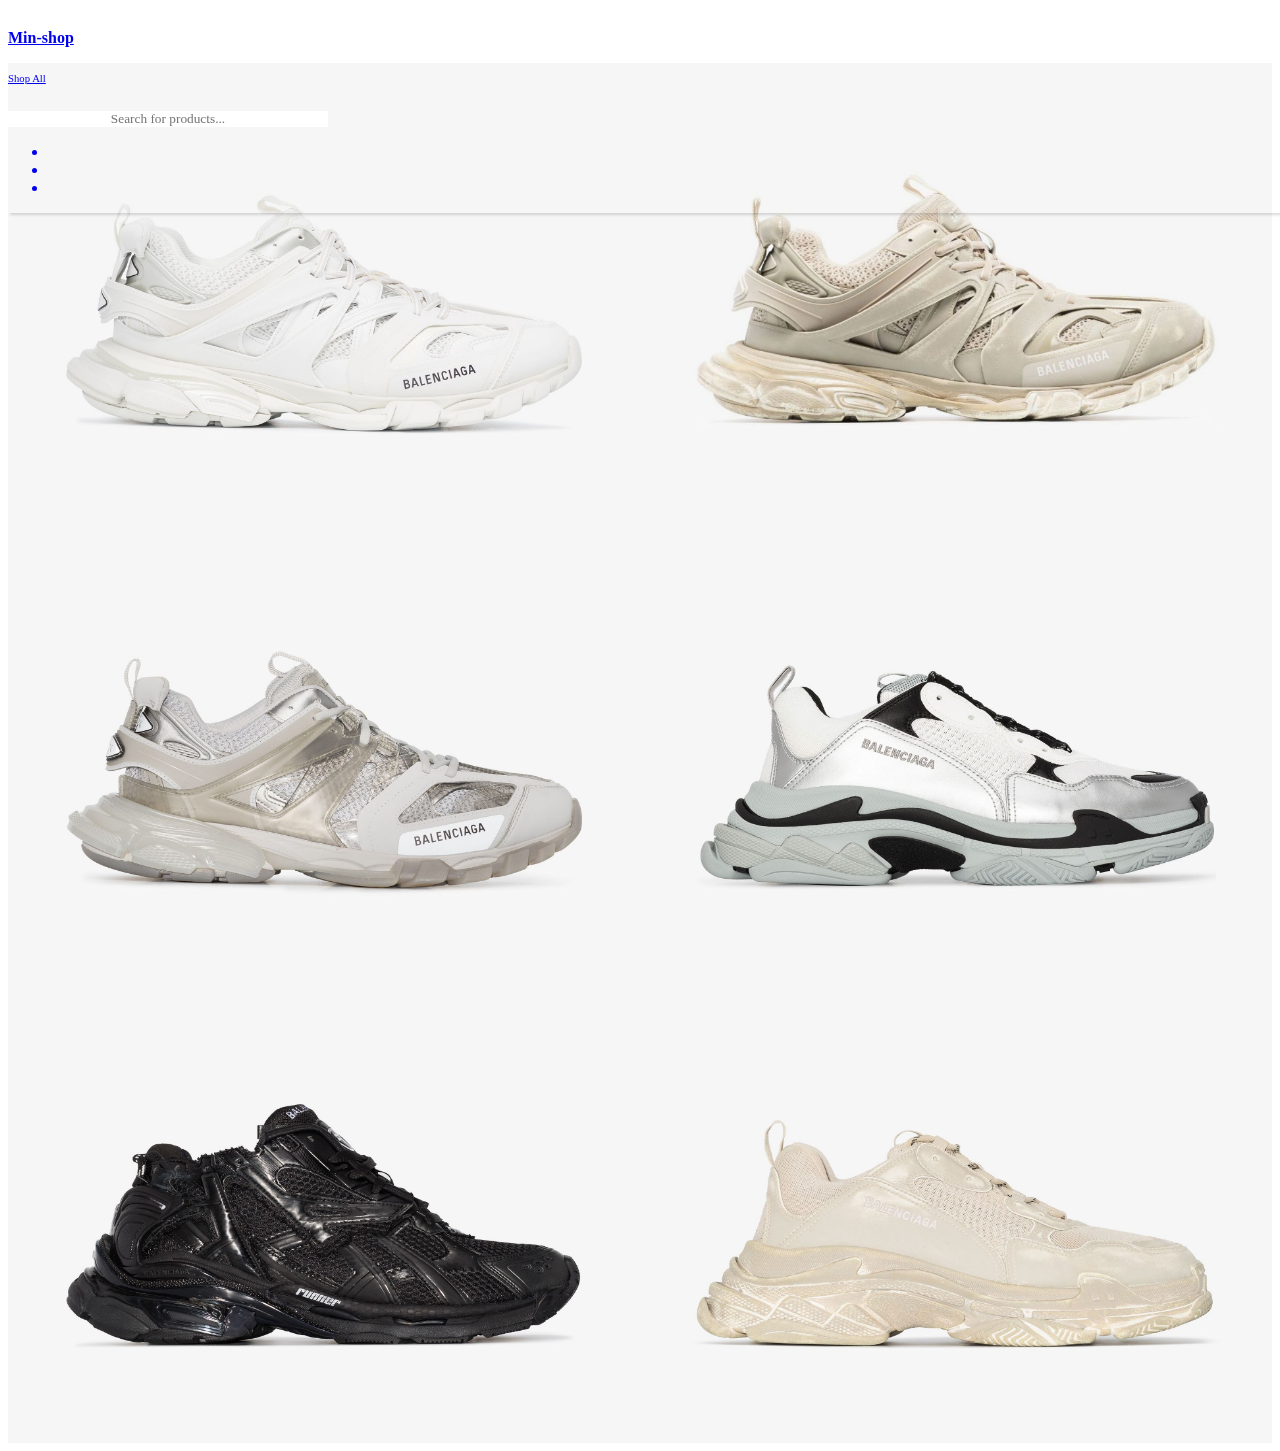
<file: index.html>
<!DOCTYPE html>
<html lang="en">
  <head>
    <meta charset="UTF-8" />
    <meta http-equiv="X-UA-Compatible" content="IE=edge" />
    <meta name="viewport" content="width=device-width, initial-scale=1.0" />
    <title>Min Shop</title>
    <link
      rel="stylesheet"
      href="https://min-ui.netlify.app/src/css/minui.css"
    />
    <link rel="stylesheet" href="./src/css/header.css" />
    <link rel="stylesheet" href="./src/css/homepage.css" />
  </head>
  <body>
    <nav class="flex justify-around items-center navbar">
      <div class="flex items-center branding">
        <a href="./index.html">
          <h4 class="h4">Min-shop</h4>
        </a>
        <a href="./src/pages/product-listing.html">
          <h6 class="h6">Shop All</h6>
        </a>
      </div>

      <div class="searchDiv">
        <input
          class="searchInput"
          type="text"
          placeholder="Search for products..."
        />
        <i class="fal fa-search searchIcon"></i>
      </div>

      <ul class="flex items-center pages">
        <a href="./src/pages/cart.html" class="flex flex-col items-center">
          <li><i class="far fa-shopping-bag"></i></li>
          <li class="pages-title">Cart</li>
        </a>
        <a href="./src/pages/wishlist.html" class="flex flex-col items-center">
          <li><i class="far fa-heart"></i></li>
          <li class="pages-title">Wishlist</li>
        </a>
        <a
          href="./src/pages/auth/login.html"
          class="flex flex-col items-center"
        >
          <li><i class="far fa-user"></i></li>
          <li class="pages-title">Profile</li>
        </a>
      </ul>
    </nav>
    <main>
      <div class="item">
        <img
          src="./src/assets/images/homepage/balenciaga-white-track-low-top-sneakers-1.jpg"
          alt=""
        />
      </div>
      <div class="item">
        <img
          src="./src/assets/images/homepage/balenciaga-track-faded-effect-sneakers-2.jpg"
          alt=""
        />
      </div>
      <div class="item">
        <img
          src="./src/assets/images/homepage/balenciaga-grey-track-clear-sole-sneakers-3.jpg"
          alt=""
        />
      </div>
      <div class="item">
        <img
          src="./src/assets/images/homepage/balenciaga-grey-triple-s-chunky-sneaker-4.jpg"
          alt=""
        />
      </div>
      <div class="item">
        <img
          src="./src/assets/images/homepage/balenciaga-black-runner-sneakers-5.jpg"
          alt=""
        />
      </div>
      <div class="item">
        <img
          src="./src/assets/images/homepage/balenciaga-neutral-triple-s-sneakers-6.jpg"
          alt=""
        />
      </div>
    </main>
  </body>
</html>
</file>
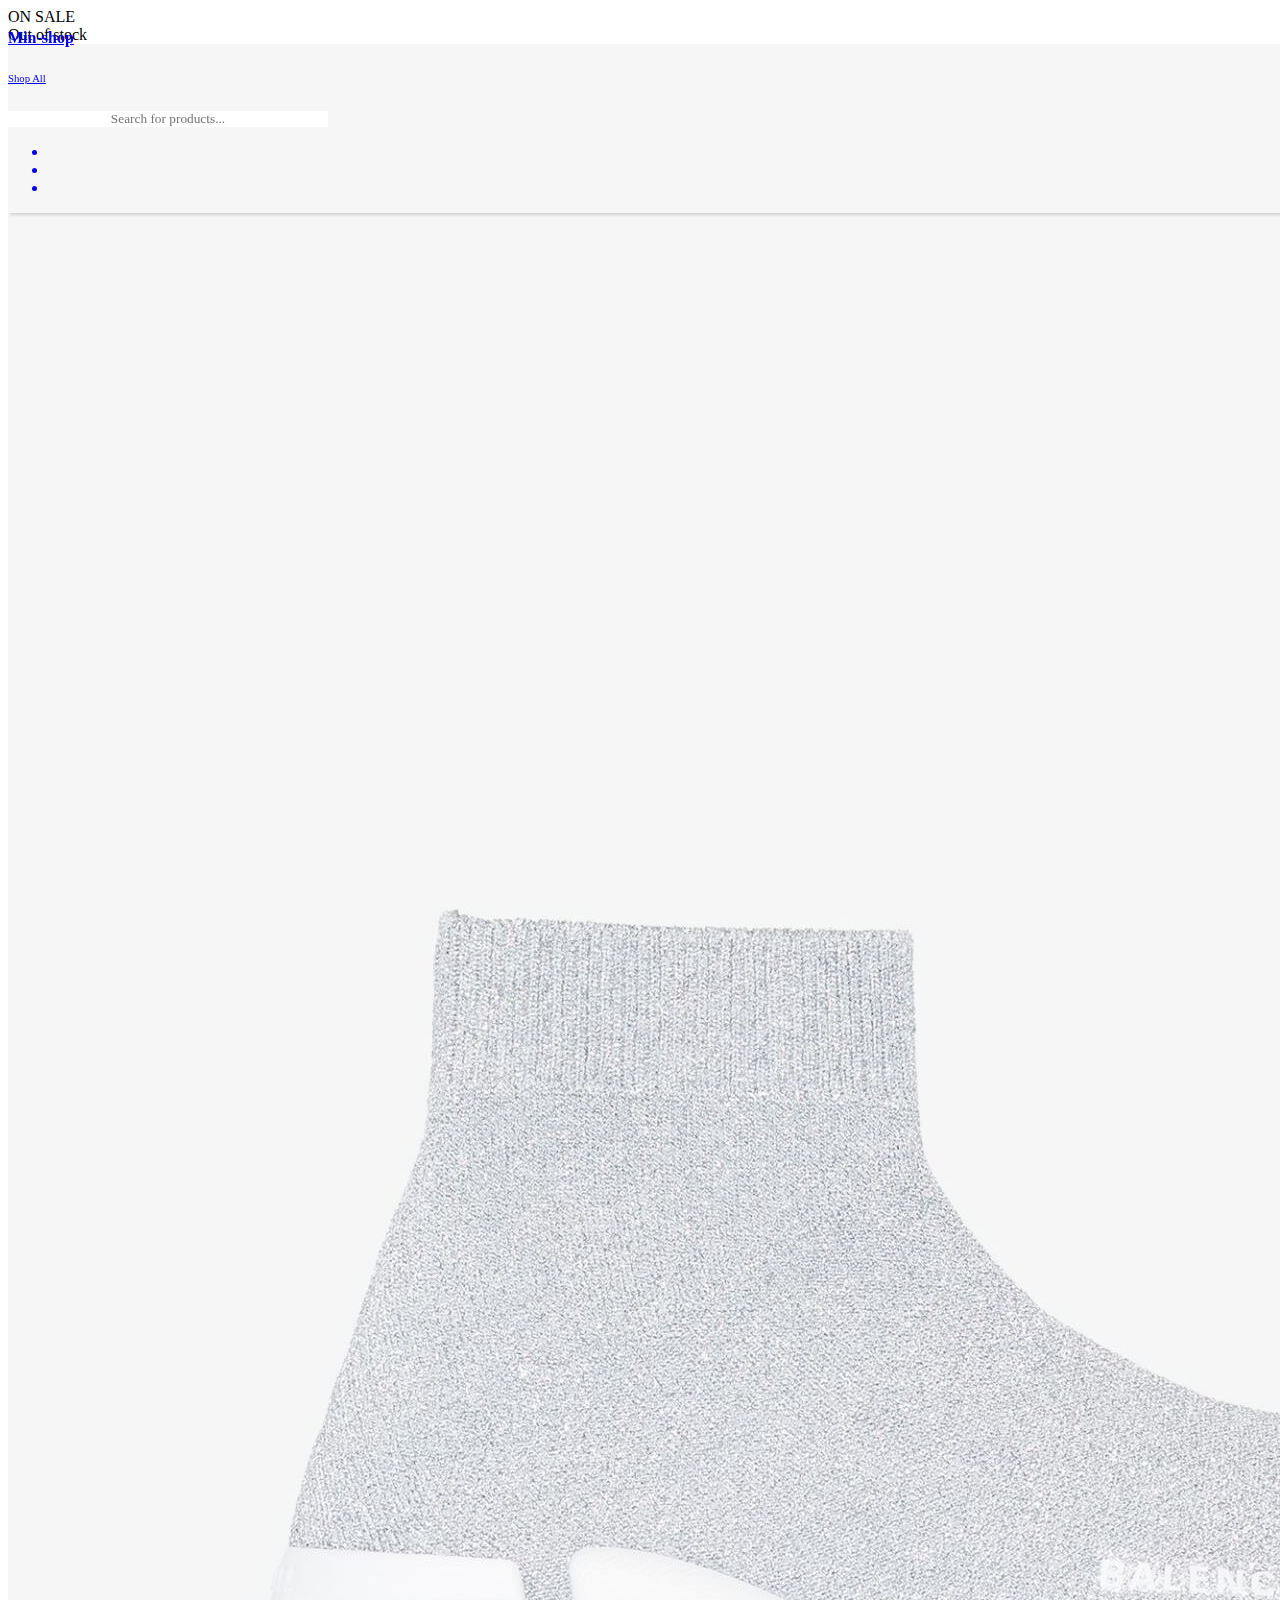
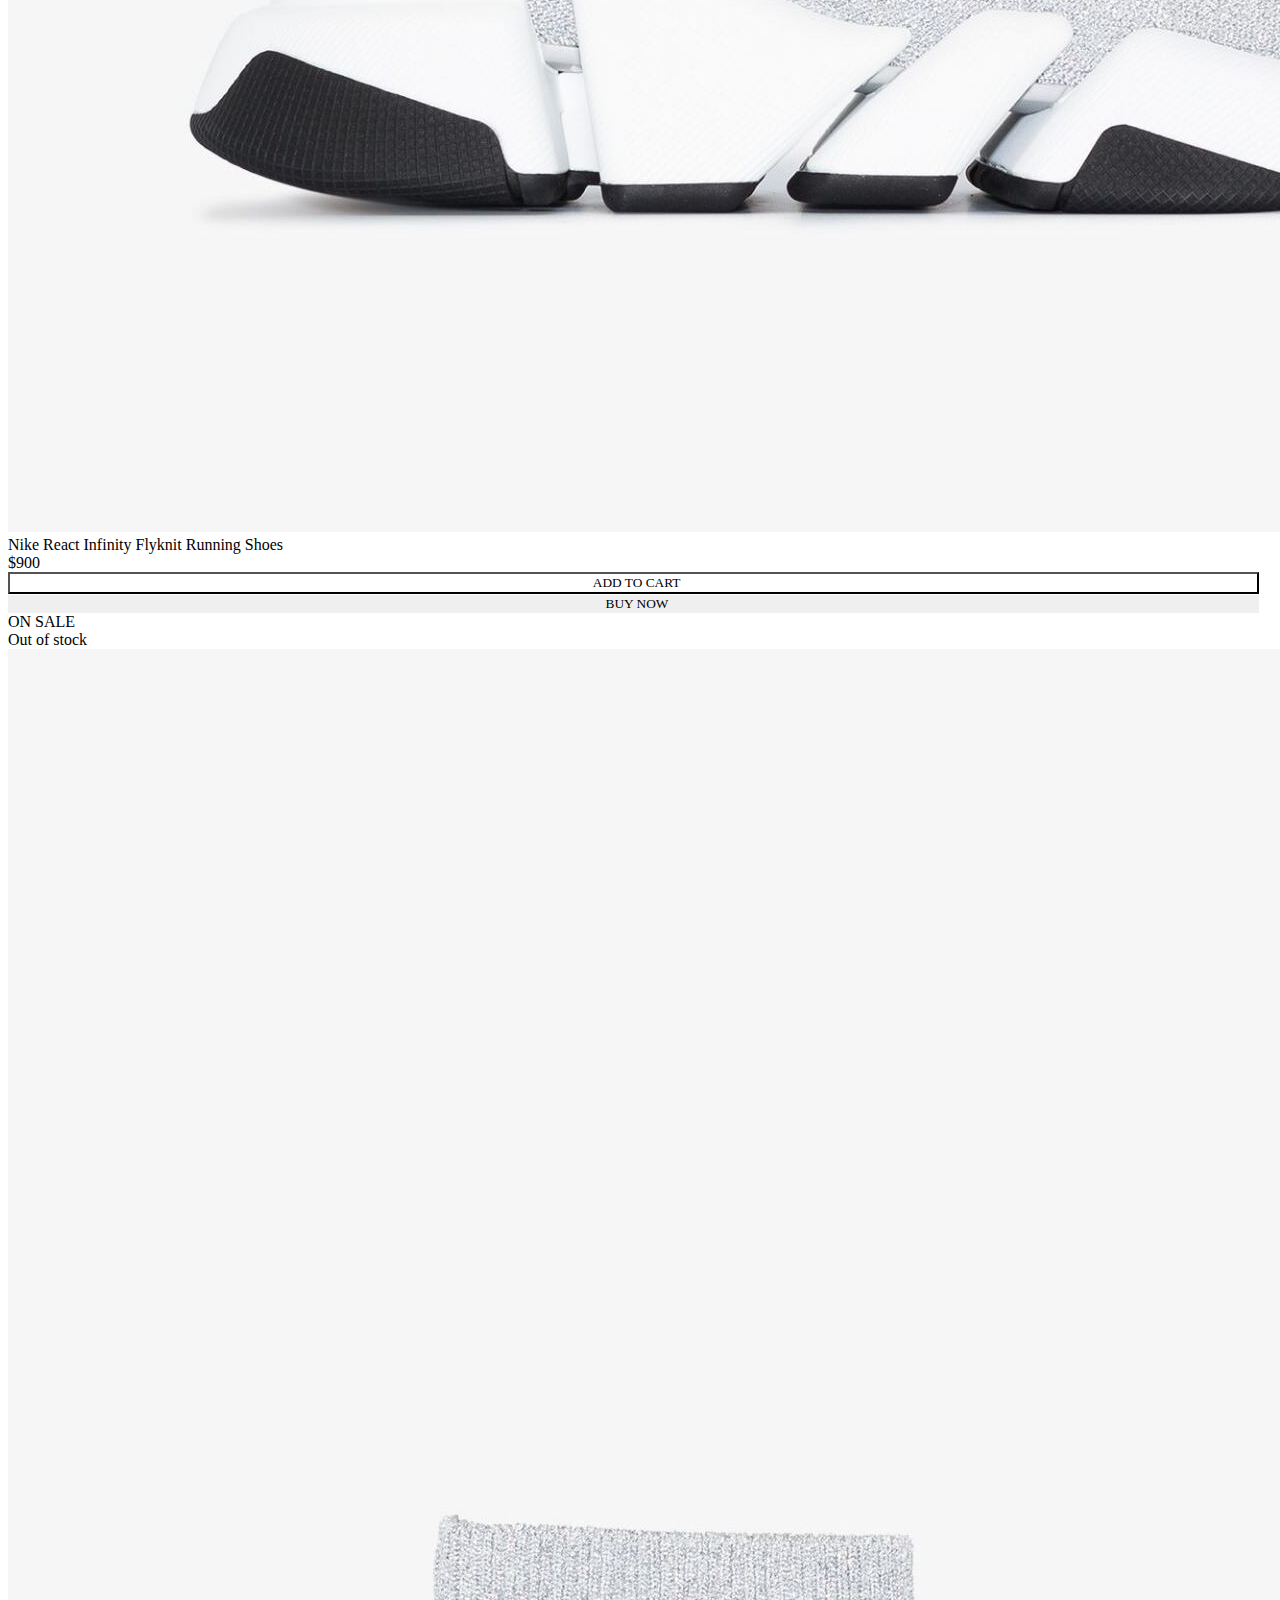
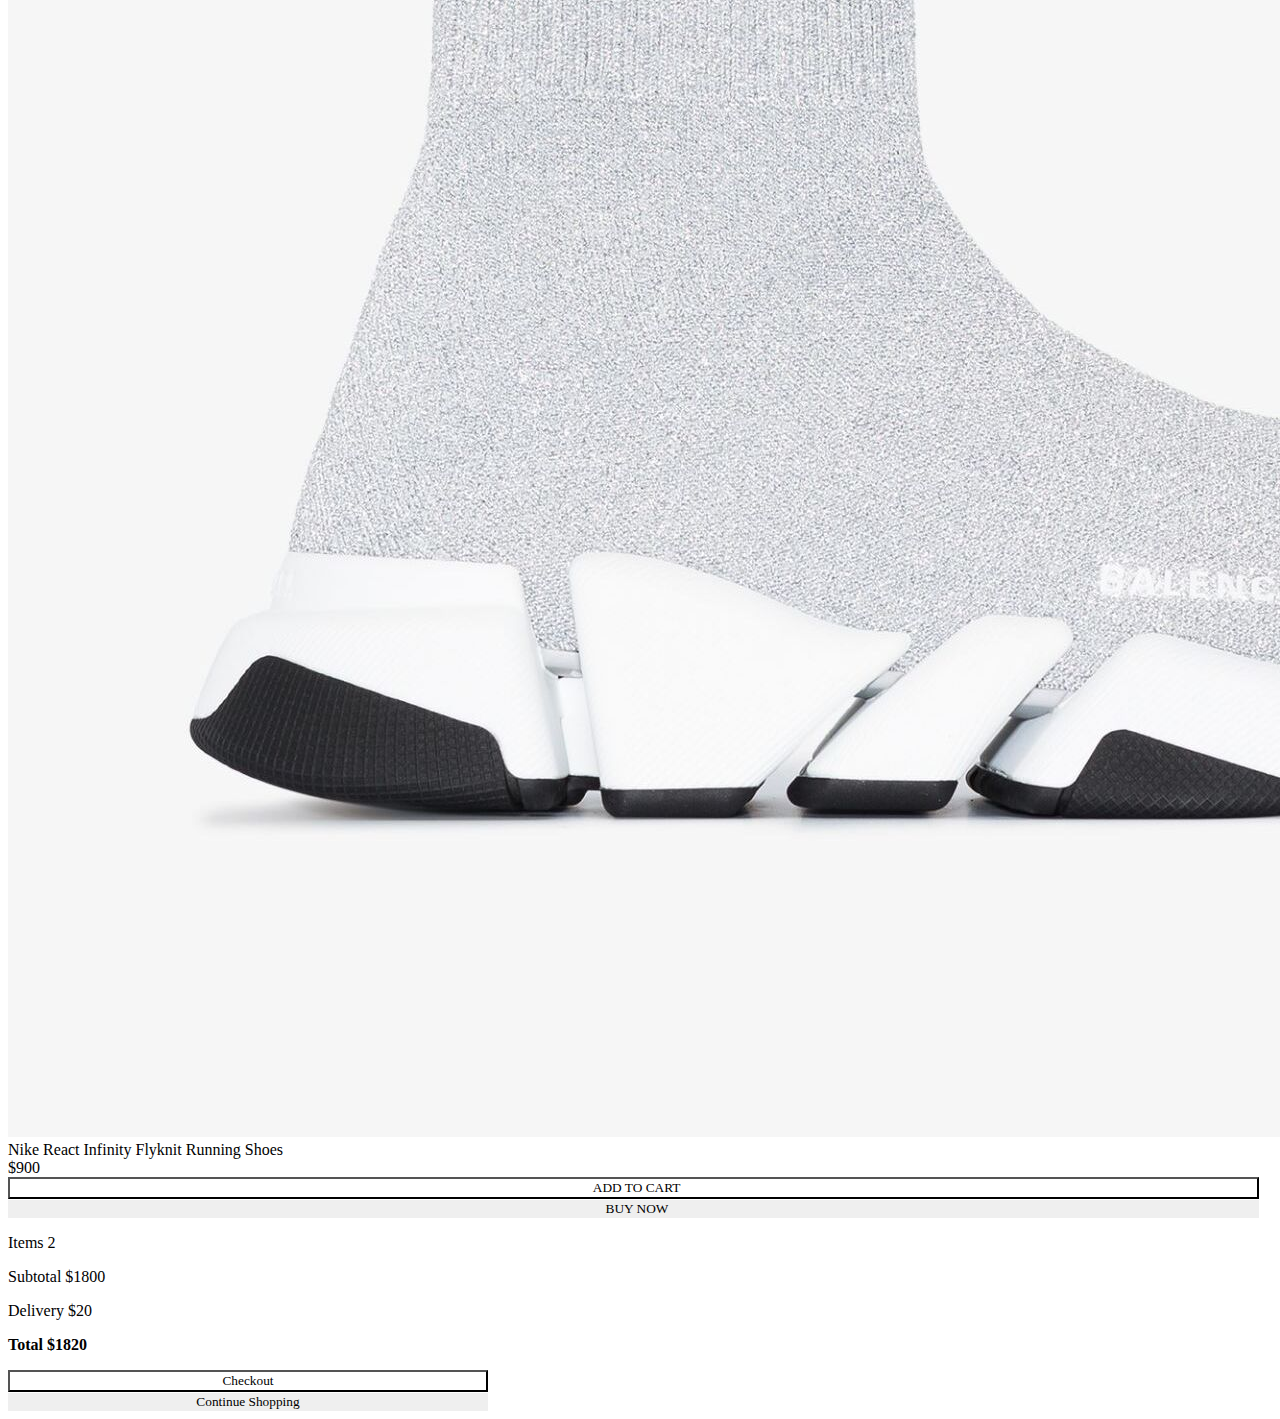
<file: src/pages/cart.html>
<!DOCTYPE html>
<html lang="en">
  <head>
    <meta charset="UTF-8" />
    <meta http-equiv="X-UA-Compatible" content="IE=edge" />
    <meta name="viewport" content="width=device-width, initial-scale=1.0" />
    <title>Cart</title>
    <link
      rel="stylesheet"
      href="https://min-ui.netlify.app/src/css/minui.css"
    />
    <link rel="stylesheet" href="../css/header.css" />
    <link rel="stylesheet" href="../css/cart.css" />
  </head>
  <body>
    <nav class="flex justify-around items-center navbar">
      <div class="flex items-center branding">
        <a href="../../index.html">
          <h4 class="h4">Min-shop</h4>
        </a>
        <a href="./product-listing.html">
          <h6 class="h6">Shop All</h6>
        </a>
      </div>

      <div class="searchDiv">
        <input
          class="searchInput"
          type="text"
          placeholder="Search for products..."
        />
        <i class="fal fa-search searchIcon"></i>
      </div>

      <ul class="flex items-center pages">
        <a href="./cart.html" class="flex flex-col items-center">
          <li><i class="far fa-shopping-bag"></i></li>
          <li class="pages-title">Cart</li>
        </a>
        <a href="../pages/wishlist.html" class="flex flex-col items-center">
          <li><i class="far fa-heart"></i></li>
          <li class="pages-title">Wishlist</li>
        </a>
        <a href="../pages/auth/login.html" class="flex flex-col items-center">
          <li><i class="far fa-user"></i></li>
          <li class="pages-title">Profile</li>
        </a>
      </ul>
    </nav>
    <section class="flex flex-col items-center">
      <div class="card card-h flex floating-shadow m-10">
        <div class="card-body flex justify-center">
          <div class="card-header flex justify-between hidden">
            <div class="card-badge">ON SALE</div>
            <span><i class="fal fa-heart"></i></span>
            <span class="hidden"><i class="fal fa-times-circle"></i></span>
          </div>
          <div class="card-overlay-text-div hidden">
            <div class="overlay-text">Out of stock</div>
          </div>
          <div class="card-img-div">
            <img
              src="../assets/images/product_listing/product_1.jpg"
              class="card-img img-h"
              alt=""
            />
          </div>
        </div>
        <div class="card-footer card-footer-h">
          <div class="flex items-center">
            <div class="card-text pr-10">
              Nike React Infinity Flyknit Running Shoes
            </div>
            <div class="text-right">
              <i class="far fa-times"></i>
            </div>
          </div>
          <div class="card-pricing">$900</div>
          <button class="card-action-btn btn-h">
            <i class="far fa-shopping-cart"></i> &nbsp; ADD TO CART
          </button>
          <button class="card-action-btn-outline">
            <i class="far fa-bolt"></i> &nbsp; BUY NOW
          </button>
        </div>
      </div>
      <div class="card card-h flex floating-shadow m-10">
        <div class="card-body flex justify-center">
          <div class="card-header flex justify-between hidden">
            <div class="card-badge">ON SALE</div>
            <span><i class="fal fa-heart"></i></span>
            <span class="hidden"><i class="fal fa-times-circle"></i></span>
          </div>
          <div class="card-overlay-text-div hidden">
            <div class="overlay-text">Out of stock</div>
          </div>
          <div class="card-img-div">
            <img
              src="../assets/images/product_listing/product_1.jpg"
              class="card-img img-h"
              alt=""
            />
          </div>
        </div>
        <div class="card-footer card-footer-h">
          <div class="flex items-center">
            <div class="card-text pr-10">
              Nike React Infinity Flyknit Running Shoes
            </div>
            <div class="text-right">
              <i class="far fa-times"></i>
            </div>
          </div>
          <div class="card-pricing">$900</div>
          <button class="card-action-btn btn-h">
            <i class="far fa-shopping-cart"></i> &nbsp; ADD TO CART
          </button>
          <button class="card-action-btn-outline">
            <i class="far fa-bolt"></i> &nbsp; BUY NOW
          </button>
        </div>
      </div>
      <div class="checkout">
        <p class="flex justify-between"><span>Items</span> <span>2</span></p>
        <p class="flex justify-between">
          <span>Subtotal</span> <span>$1800</span>
        </p>
        <p class="flex justify-between">
          <span>Delivery</span> <span>$20</span>
        </p>
        <p class="flex justify-between total">
          <span>Total</span> <span>$1820</span>
        </p>
        <button class="btn primary-filled-btn checkout-btn">Checkout</button>
        <button class="btn primary-outlined-btn shop-btn">
          Continue Shopping
        </button>
      </div>
    </section>
  </body>
</html>
</file>
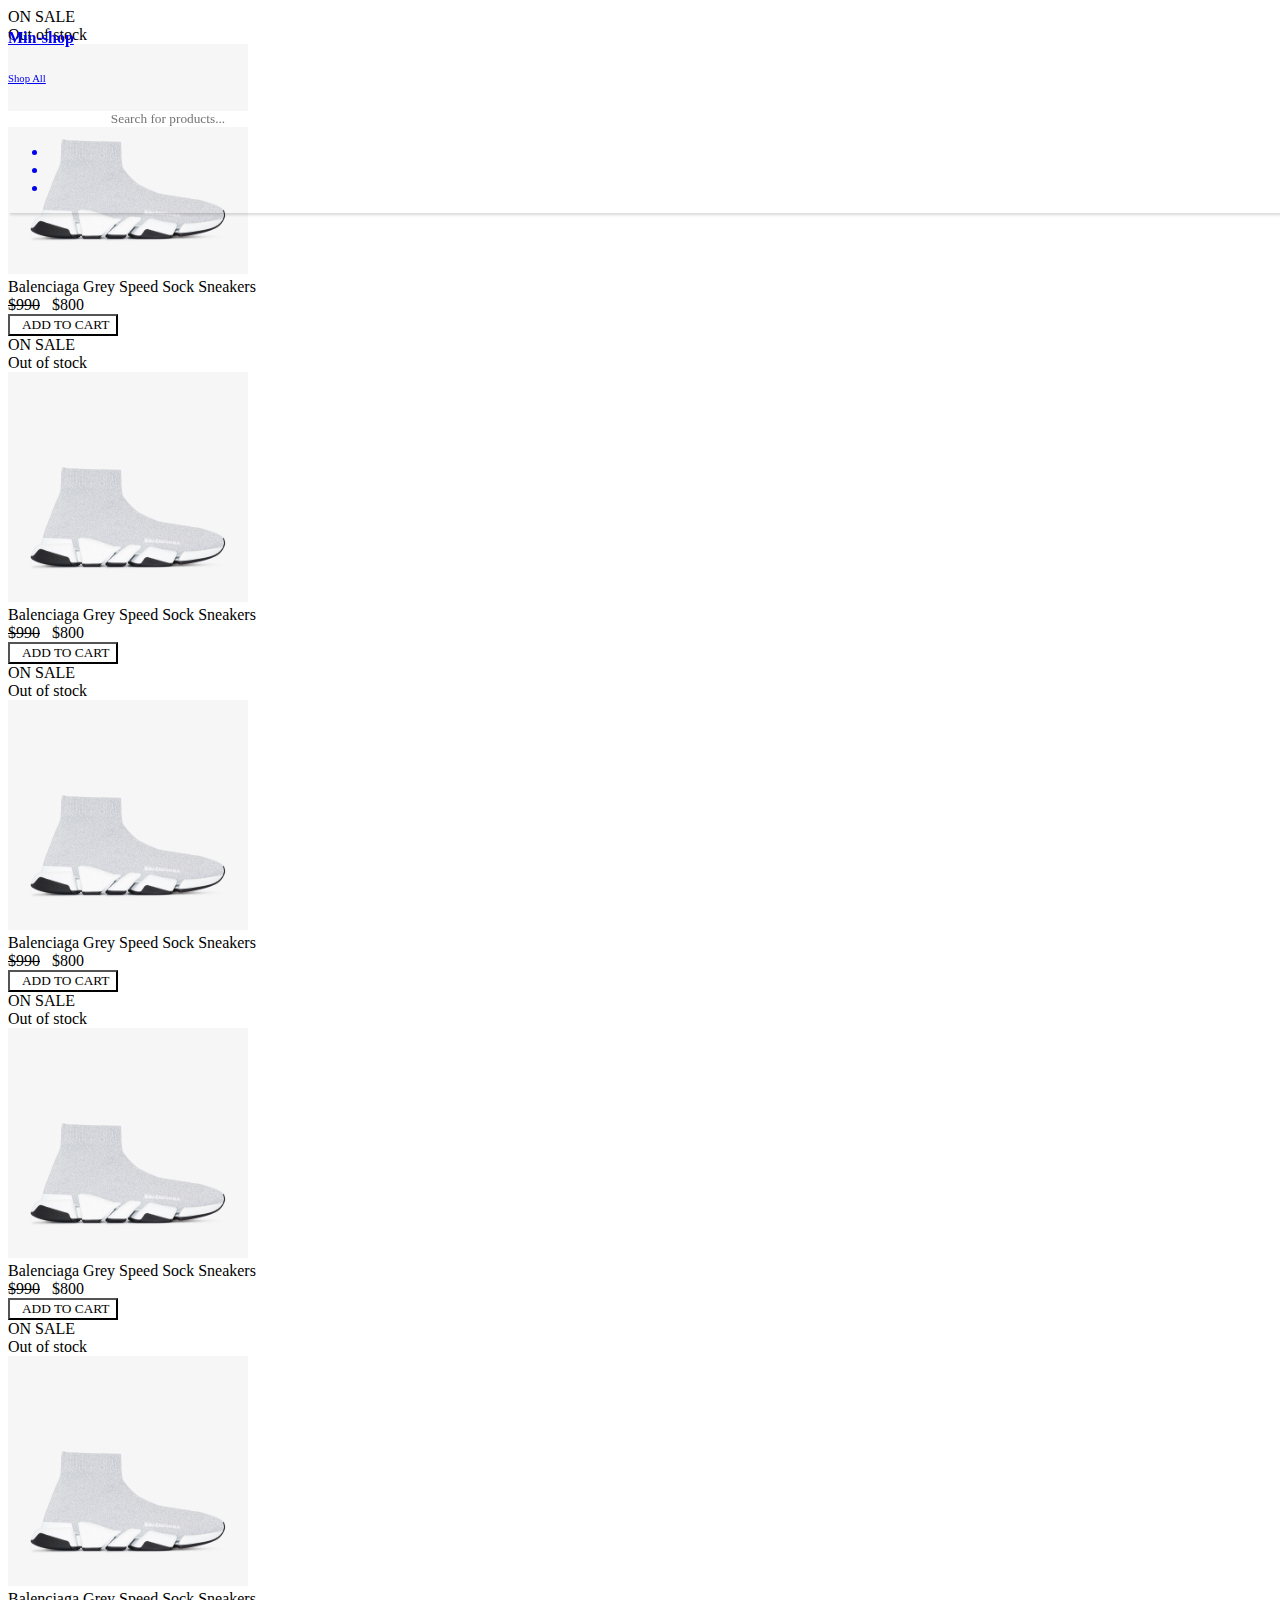
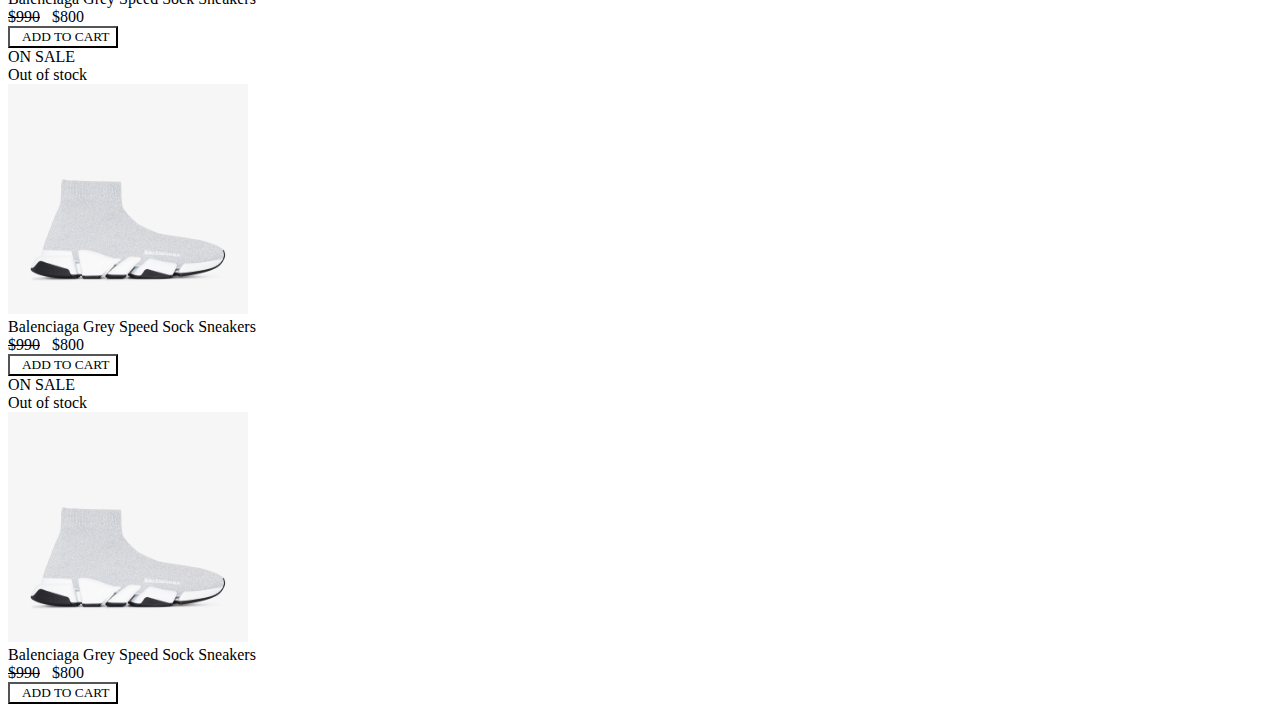
<file: src/pages/wishlist.html>
<!DOCTYPE html>
<html lang="en">
  <head>
    <meta charset="UTF-8" />
    <meta http-equiv="X-UA-Compatible" content="IE=edge" />
    <meta name="viewport" content="width=device-width, initial-scale=1.0" />
    <title>Wish List</title>
    <link
      rel="stylesheet"
      href="https://min-ui.netlify.app/src/css/minui.css"
    />
    <link rel="stylesheet" href="../css/header.css" />
    <!-- <link rel="stylesheet" href="./src/css/homepage.css" /> -->
    <link rel="stylesheet" href="../css/wishtlist.css" />
  </head>
  <body>
    <nav class="flex justify-around items-center navbar">
      <div class="flex items-center branding">
        <a href="../../index.html">
          <h4 class="h4">Min-shop</h4>
        </a>
        <a href="./product-listing.html">
          <h6 class="h6">Shop All</h6>
        </a>
      </div>

      <div class="searchDiv">
        <input
          class="searchInput"
          type="text"
          placeholder="Search for products..."
        />
        <i class="fal fa-search searchIcon"></i>
      </div>

      <ul class="flex items-center pages">
        <a href="./cart.html" class="flex flex-col items-center">
          <li><i class="far fa-shopping-bag"></i></li>
          <li class="pages-title">Cart</li>
        </a>
        <a href="./wishlist.html" class="flex flex-col items-center">
          <li><i class="far fa-heart"></i></li>
          <li class="pages-title">Wishlist</li>
        </a>
        <a href="../pages/auth/login.html" class="flex flex-col items-center">
          <li><i class="far fa-user"></i></li>
          <li class="pages-title">Profile</li>
        </a>
      </ul>
    </nav>

    <main>
      <section class="flex flex-wrap">
        <!-- Cards -->
        <div class="card card-v floating-shadow">
          <div class="card-body flex justify-center">
            <div class="card-header flex justify-between">
              <div class="card-badge">ON SALE</div>
              <span><i class="fas fa-heart"></i></span>
              <span class="hidden"><i class="fal fa-times-circle"></i></span>
            </div>
            <div class="card-overlay-text-div hidden">
              <div class="overlay-text">Out of stock</div>
            </div>
            <div class="card-img-div">
              <img
                src="../assets/images/product_listing/product_1.jpg"
                class="card-img"
                alt=""
              />
            </div>
          </div>
          <div class="card-footer">
            <div class="card-text">Balenciaga Grey Speed Sock Sneakers</div>
            <div class="card-pricing"><strike>$990</strike> &nbsp; $800</div>
            <button class="card-action-btn">
              <i class="far fa-shopping-cart"></i> &nbsp; ADD TO CART
            </button>
          </div>
        </div>

        <div class="card card-v floating-shadow">
          <div class="card-body flex justify-center">
            <div class="card-header flex justify-between">
              <div class="card-badge">ON SALE</div>
              <span><i class="fas fa-heart"></i></span>
              <span class="hidden"><i class="fal fa-times-circle"></i></span>
            </div>
            <div class="card-overlay-text-div hidden">
              <div class="overlay-text">Out of stock</div>
            </div>
            <div class="card-img-div">
              <img
                src="../assets/images/product_listing/product_1.jpg"
                class="card-img"
                alt=""
              />
            </div>
          </div>
          <div class="card-footer">
            <div class="card-text">Balenciaga Grey Speed Sock Sneakers</div>
            <div class="card-pricing"><strike>$990</strike> &nbsp; $800</div>
            <button class="card-action-btn">
              <i class="far fa-shopping-cart"></i> &nbsp; ADD TO CART
            </button>
          </div>
        </div>

        <div class="card card-v floating-shadow">
          <div class="card-body flex justify-center">
            <div class="card-header flex justify-between">
              <div class="card-badge">ON SALE</div>
              <span><i class="fas fa-heart"></i></span>
              <span class="hidden"><i class="fal fa-times-circle"></i></span>
            </div>
            <div class="card-overlay-text-div hidden">
              <div class="overlay-text">Out of stock</div>
            </div>
            <div class="card-img-div">
              <img
                src="../assets/images/product_listing/product_1.jpg"
                class="card-img"
                alt=""
              />
            </div>
          </div>
          <div class="card-footer">
            <div class="card-text">Balenciaga Grey Speed Sock Sneakers</div>
            <div class="card-pricing"><strike>$990</strike> &nbsp; $800</div>
            <button class="card-action-btn">
              <i class="far fa-shopping-cart"></i> &nbsp; ADD TO CART
            </button>
          </div>
        </div>

        <div class="card card-v floating-shadow">
          <div class="card-body flex justify-center">
            <div class="card-header flex justify-between">
              <div class="card-badge">ON SALE</div>
              <span><i class="fas fa-heart"></i></span>
              <span class="hidden"><i class="fal fa-times-circle"></i></span>
            </div>
            <div class="card-overlay-text-div hidden">
              <div class="overlay-text">Out of stock</div>
            </div>
            <div class="card-img-div">
              <img
                src="../assets/images/product_listing/product_1.jpg"
                class="card-img"
                alt=""
              />
            </div>
          </div>
          <div class="card-footer">
            <div class="card-text">Balenciaga Grey Speed Sock Sneakers</div>
            <div class="card-pricing"><strike>$990</strike> &nbsp; $800</div>
            <button class="card-action-btn">
              <i class="far fa-shopping-cart"></i> &nbsp; ADD TO CART
            </button>
          </div>
        </div>

        <div class="card card-v floating-shadow">
          <div class="card-body flex justify-center">
            <div class="card-header flex justify-between">
              <div class="card-badge">ON SALE</div>
              <span><i class="fas fa-heart"></i></span>
              <span class="hidden"><i class="fal fa-times-circle"></i></span>
            </div>
            <div class="card-overlay-text-div hidden">
              <div class="overlay-text">Out of stock</div>
            </div>
            <div class="card-img-div">
              <img
                src="../assets/images/product_listing/product_1.jpg"
                class="card-img"
                alt=""
              />
            </div>
          </div>
          <div class="card-footer">
            <div class="card-text">Balenciaga Grey Speed Sock Sneakers</div>
            <div class="card-pricing"><strike>$990</strike> &nbsp; $800</div>
            <button class="card-action-btn">
              <i class="far fa-shopping-cart"></i> &nbsp; ADD TO CART
            </button>
          </div>
        </div>

        <div class="card card-v floating-shadow">
          <div class="card-body flex justify-center">
            <div class="card-header flex justify-between">
              <div class="card-badge">ON SALE</div>
              <span><i class="fas fa-heart"></i></span>
              <span class="hidden"><i class="fal fa-times-circle"></i></span>
            </div>
            <div class="card-overlay-text-div hidden">
              <div class="overlay-text">Out of stock</div>
            </div>
            <div class="card-img-div">
              <img
                src="../assets/images/product_listing/product_1.jpg"
                class="card-img"
                alt=""
              />
            </div>
          </div>
          <div class="card-footer">
            <div class="card-text">Balenciaga Grey Speed Sock Sneakers</div>
            <div class="card-pricing"><strike>$990</strike> &nbsp; $800</div>
            <button class="card-action-btn">
              <i class="far fa-shopping-cart"></i> &nbsp; ADD TO CART
            </button>
          </div>
        </div>

        <div class="card card-v floating-shadow">
          <div class="card-body flex justify-center">
            <div class="card-header flex justify-between">
              <div class="card-badge">ON SALE</div>
              <span><i class="fas fa-heart"></i></span>
              <span class="hidden"><i class="fal fa-times-circle"></i></span>
            </div>
            <div class="card-overlay-text-div hidden">
              <div class="overlay-text">Out of stock</div>
            </div>
            <div class="card-img-div">
              <img
                src="../assets/images/product_listing/product_1.jpg"
                class="card-img"
                alt=""
              />
            </div>
          </div>
          <div class="card-footer">
            <div class="card-text">Balenciaga Grey Speed Sock Sneakers</div>
            <div class="card-pricing"><strike>$990</strike> &nbsp; $800</div>
            <button class="card-action-btn">
              <i class="far fa-shopping-cart"></i> &nbsp; ADD TO CART
            </button>
          </div>
        </div>

        <div class="card-new"></div>
      </section>
    </main>
  </body>
</html>
</file>
<file: src/css/header.css>
* {
  font-family: var(--primary-font);
}

/* Heading */
h6 {
  padding-left: var(--u-14);
  font-weight: 400;
  cursor: pointer;
}

/* Navbar */
nav {
  position: fixed;
  background-color: var(--color-tertiary);
  padding: var(--u-10) var(--u-10);
  width: 100%;
  box-shadow: rgba(0, 0, 0, 0.15) 1.95px 1.95px 2.6px;
  z-index: 3;
}

.nav-ham {
  display: none;
}

ul > a {
  padding: 0 var(--u-10);
  cursor: pointer;
}

/* Search icon */
.searchDiv i {
  position: absolute;
}

.searchDiv {
  width: 25%;
}

.searchIcon {
  margin-left: -25px;
  margin-top: var(--u-8);
  color: var(--color-dark);
}

.searchInput {
  width: 100%;
  padding: var(--u-6);
  text-align: center;
  border: var(--u-1) solid var(--color-secondary);
  border-radius: var(--rounded-md);
  outline: none;
}

.pages-title {
  font-size: var(--text-xs);
  font-weight: 500;
  display: none;
}

/* Media queries for mobile screens */
/* @media screen and (max-width: 430px) { */
@media screen and (max-width: 600px) {
  .pages {
    display: flex;
    justify-content: center;
    margin-top: var(--u-6);
  }
  .branding {
    display: flex;
    justify-content: center;
    margin-bottom: var(--u-6);
  }
  .nav-ham {
    display: block;
  }
  .navbar {
    display: flex;
    flex-direction: column;
    align-items: center;
  }
  .navbar > * {
    width: 100%;
  }
  .pages-title {
    display: flex;
    font-size: var(--text-xs);
  }
  i {
    font-size: var(--text-xs);
  }
  .item:first-child {
    margin-top: var(--u-80);
  }
}

.responsive-nav {
  display: none;
}
</file>
<file: src/css/homepage.css>
main {
  display: flex;
  flex-wrap: wrap;
  padding-top: 55px;
}

.item {
  border: var(--u-1) solid var(--color-secondary);
  width: 450px;
  height: 460px;
  /* height: 48vh; */
  /* height: 350px; */
  min-width: 460px;
  flex-grow: 1;
  background-color: var(--color-light);
  overflow: hidden;
  cursor: pointer;
}

.item img {
  height: 100%;
  width: 100%;
  transition: var(--normal-transition);
}

.item img:hover {
  transform: scale(1.15);
}

@media screen and (max-width: 420px) {
  .item {
    height: 300px;
  }
}
</file>
<file: src/css/cart.css>
section {
  padding-top: var(--u-60);
}

.card-action-btn {
  width: 99%;
}
.card-action-btn-outline {
  width: 99%;
}

.card-img-div > img {
  height: 95%;
}

.checkout {
  background-color: var(--color-light);
  width: 30rem;
  padding: var(--u-20);
  box-shadow: var(--normal-shadow);
}
.total {
  font-size: var(--text-xl);
  font-weight: 600;
}

.btn {
  width: 100%;
}

.primary-filled-btn {
  background-color: var(--color-dark);
}
.primary-filled-btn:hover {
  background-color: var(--color-dark-tint);
}
.primary-outlined-btn {
  border: var(--u-1) solid var(--color-dark);
  color: var(--color-dark);
}

.card-action-btn {
  background-color: var(--color-secondary);
  color: var(--color-dark);
}
.card-action-btn:hover {
  background-color: var(--color-secondary-shade);
}
.card-action-btn-outline {
  border: var(--u-1) solid var(--color-dark);
  color: var(--color-dark);
}

@media screen and (max-width: 600px) {
  section {
    padding-top: 160px;
  }
}

@media screen and (max-width: 500px) {
  section {
    padding-top: 160px;
  }
  .checkout {
    width: 100%;
  }
}
</file>
<file: src/css/wishtlist.css>
body {
  background-color: var(--color-secondary);
}
main {
  display: flex;
  /* height: 100vh; */
  background-color: var(--color-secondary);
  /* padding-top: 55px; */
  padding-top: var(--u-55);
}

aside {
  background-color: var(--color-tertiary);
  width: 220px;
  padding: var(--u-14);
  position: fixed;
  height: 100vh;
  z-index: 2;
}

section {
  padding: var(--u-10);
  /* padding-left: 260px; */
  /* background-color: red; */
}

.card {
  border-radius: var(--rounded-none);
}
.card-v {
  /* height: 418px; */
  margin: var(--u-6);
  width: 16.3rem;
}

.card-img {
  /* width: 230px;
  height: 250px; */
  width: 240px;
  height: 230px;
  border-radius: var(--rounded-none);
}
.card-action-btn {
  background-color: var(--color-secondary);
  border-radius: var(--rounded-none);
  color: var(--color-dark);
  transition: var(--normal-transition);
}

.card-action-btn:hover {
  background-color: var(--color-secondary-shade);
}

/* ---------------------Media queries-------------------- */
@media screen and (max-width: 600px) {
  aside,
  section {
    margin-top: 90px;
  }
  aside {
    display: none;
  }
  section {
    display: flex;
    justify-content: center;
  }
}
</file>
